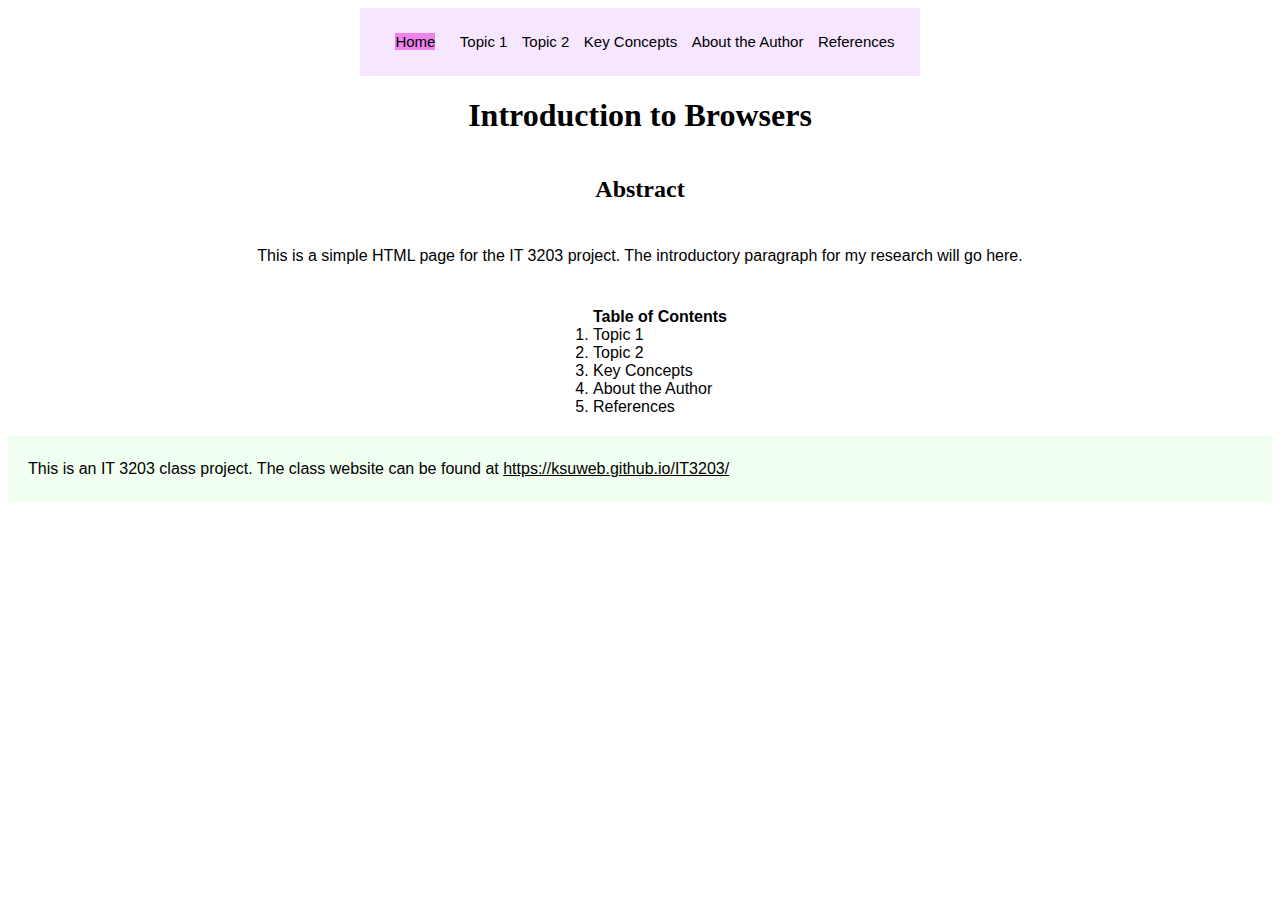
<file: index.html>
<!DOCTYPE html>
<html lang="en">
<head>
    <meta charset="UTF-8">
    <meta name="viewport" content="width=device-width, initial-scale=1.0">
    <link rel="stylesheet" href="style.css">
    <title>IT 3203 Project</title>
</head>


<header>
    <nav>                               <!--the menu bar CHANGE TITLES FOR TOPICS-->
        <ul class ="menu">
            <li><a class = "active" href="index.html">Home</a></li>
            <li><a href="topic1.html">Topic 1</a></li>
            <li><a href="topic2.html">Topic 2</a></li>
            <li><a href="concepts.html">Key Concepts</a></li>
            <li><a href="about.html">About the Author</a></li>
            <li><a href="references.html">References</a></li>
        </ul>
    </nav>
</header>


<body class = "container">
    <h1>Introduction to Browsers</h1>
    <h2>Abstract</h2>
    <p>This is a simple HTML page for the IT 3203 project. The introductory paragraph for my research will go here.</p> <!-- write more content!-->
    
    <!-- Table of Contents (add quicklinks for easy access!)-->
    <ol>
        <b>Table of Contents</b>
        <li>Topic 1</li>
        <li>Topic 2</li>
        <li>Key Concepts</li>
        <li>About the Author</li>
        <li>References</li>
    </ol>
    

</body>



<!-- Footer -->
<footer id = "footer">
    <p>This is an IT 3203 class project. The class website can be found at <a href="https://ksuweb.github.io/IT3203/">https://ksuweb.github.io/IT3203/</a></p>
</footer>

</html>
</file>
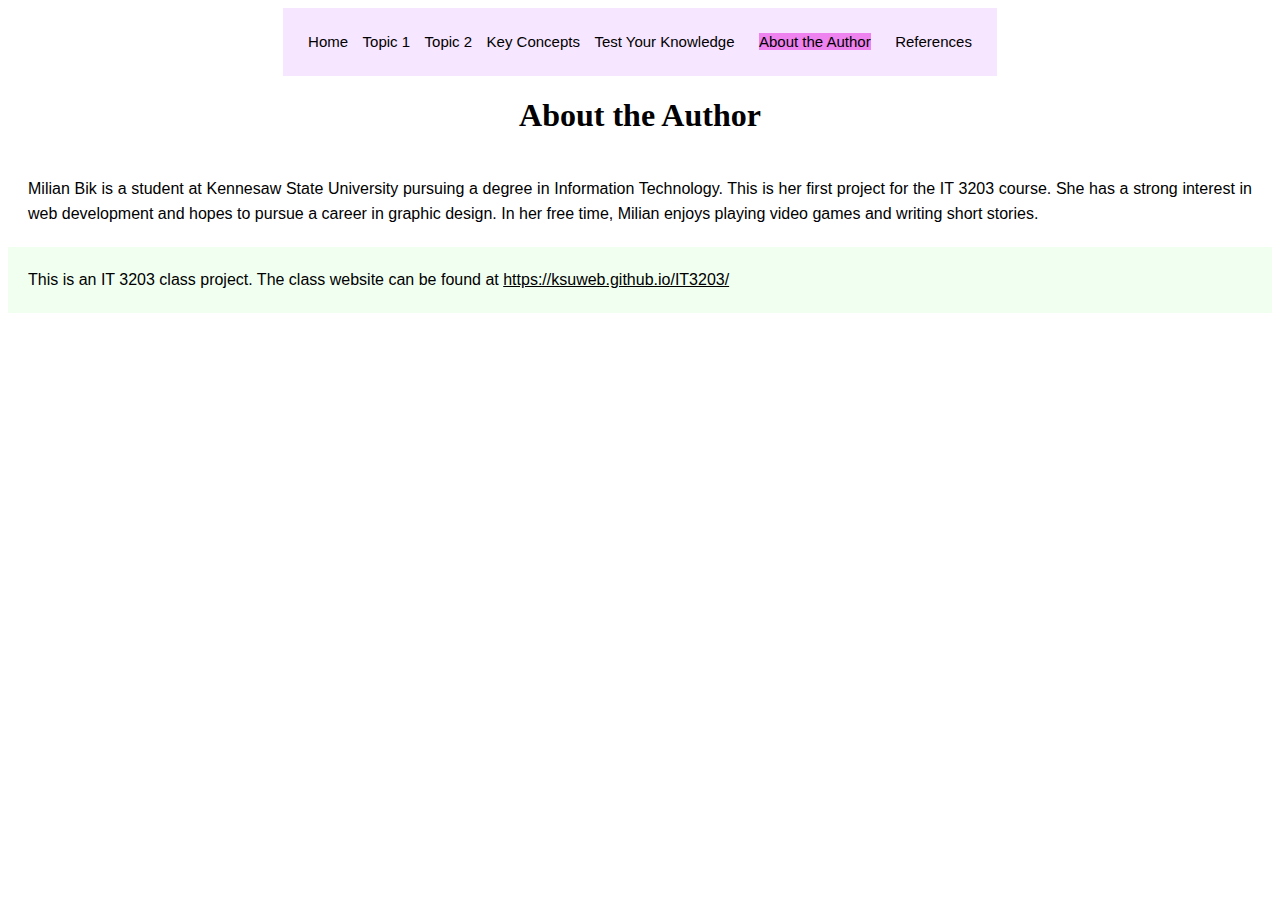
<file: about.html>
<!DOCTYPE html>
<html lang="en">
<head>
    <meta charset="UTF-8">
    <meta name="viewport" content="width=device-width, initial-scale=1.0">
    <link rel="stylesheet" href="style.css">
    <title>About the Author </title>
</head>


<header>
    <nav>                               <!--the menu bar-->
        <ul class ="menu">
            <li><a href="index.html">Home</a></li>
            <li><a href="topic1.html">Topic 1</a></li>
            <li><a href="topic2.html">Topic 2</a></li>
            <li><a href="concepts.html">Key Concepts</a></li>
            <li><a href="quiz.html">Test Your Knowledge</a></li>
            <li><a class = "active" href="about.html">About the Author</a></li>
            <li><a href="references.html">References</a></li>
        </ul>
    </nav>
</header>


<body class = "container">
    <h1>About the Author</h1>
    <p> Milian Bik is a student at Kennesaw State University pursuing a degree in Information Technology. 
        This is her first project for the IT 3203 course. She has a strong interest in web development and hopes to pursue a career in graphic design.
         In her free time, Milian enjoys playing video games and writing short stories.
    </p>

</body>

<footer id = "footer">
    <p>This is an IT 3203 class project. The class website can be found at <a href="https://ksuweb.github.io/IT3203/">https://ksuweb.github.io/IT3203/</a></p>
</footer>


</html>
</file>
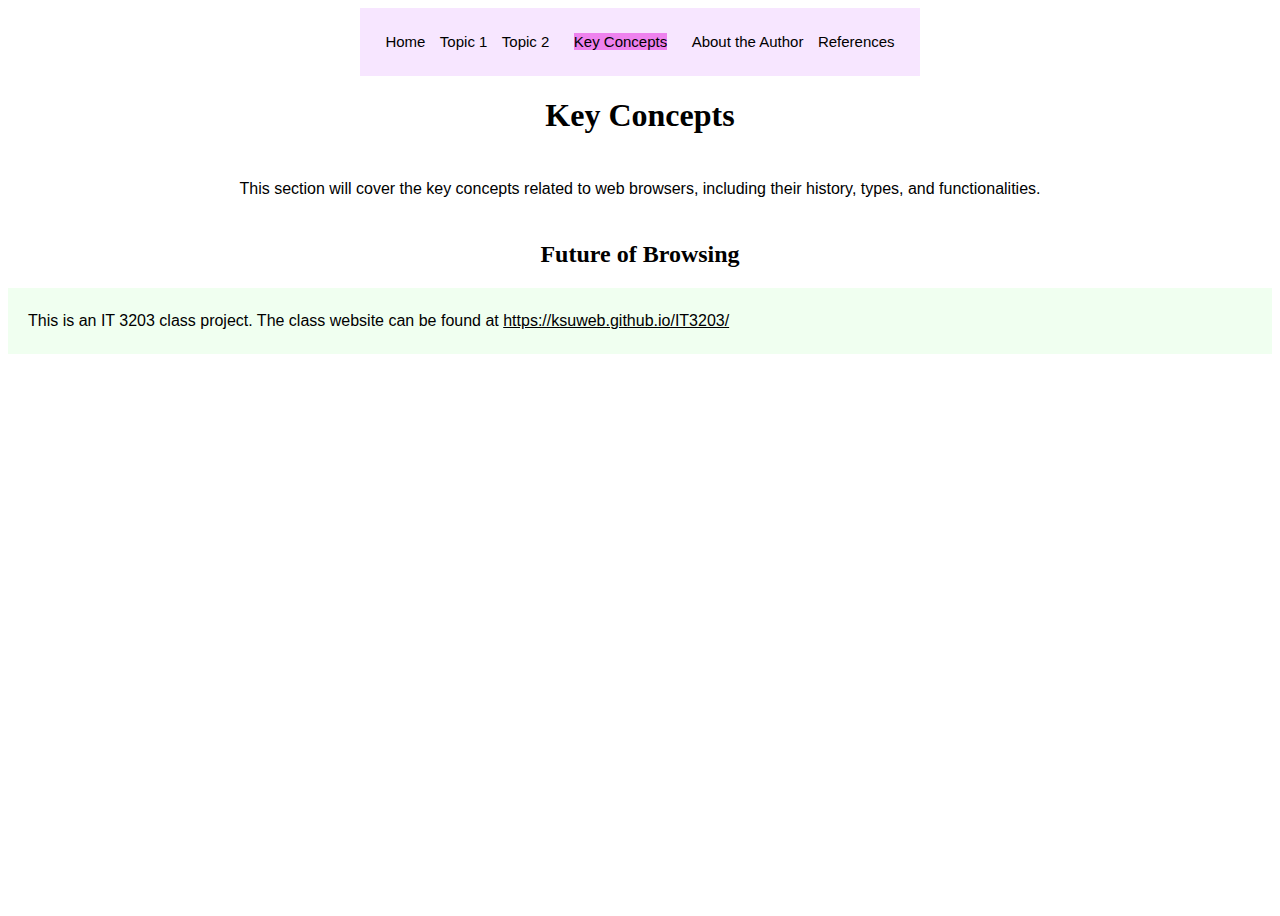
<file: concepts.html>
<!DOCTYPE html>
<html lang="en">
<head>
    <meta charset="UTF-8">
    <meta name="viewport" content="width=device-width, initial-scale=1.0">
    <link rel="stylesheet" href="style.css">
    <title>Key Concepts </title>
</head>


<header>
    <nav>                               <!--the menu bar-->
        <ul class ="menu">
            <li><a href="index.html">Home</a></li>
            <li><a href="topic1.html">Topic 1</a></li>
            <li><a href="topic2.html">Topic 2</a></li>
            <li><a class = "active" href="concepts.html">Key Concepts</a></li>
            <li><a href="about.html">About the Author</a></li>
            <li><a href="references.html">References</a></li>
        </ul>
    </nav>
</header>


<body class = "container">
    <h1> Key Concepts </h1> <!-- basically just vocab about research topic aka glossary! "explain 5 to 7 key concepts related to your research subject"-->
    <p> This section will cover the key concepts related to web browsers, including their history, types, and functionalities. </p>

    <!--
    <table>
        <tr>
            <th>Vocab</th>
            <th>Information</th>
        </tr>
        <tr>
            <td>Cookies</td>
            <td>BLAH</td>
        </tr>
        <tr>
            <td>Incognito Browsing</td>
            <td>BLAH</td>
        </tr>
    </table>

-->
    <h2> Future of Browsing </h2>
</body>





<footer id = "footer">
    <p>This is an IT 3203 class project. The class website can be found at <a href="https://ksuweb.github.io/IT3203/">https://ksuweb.github.io/IT3203/</a></p>
</footer>


</html>
</file>
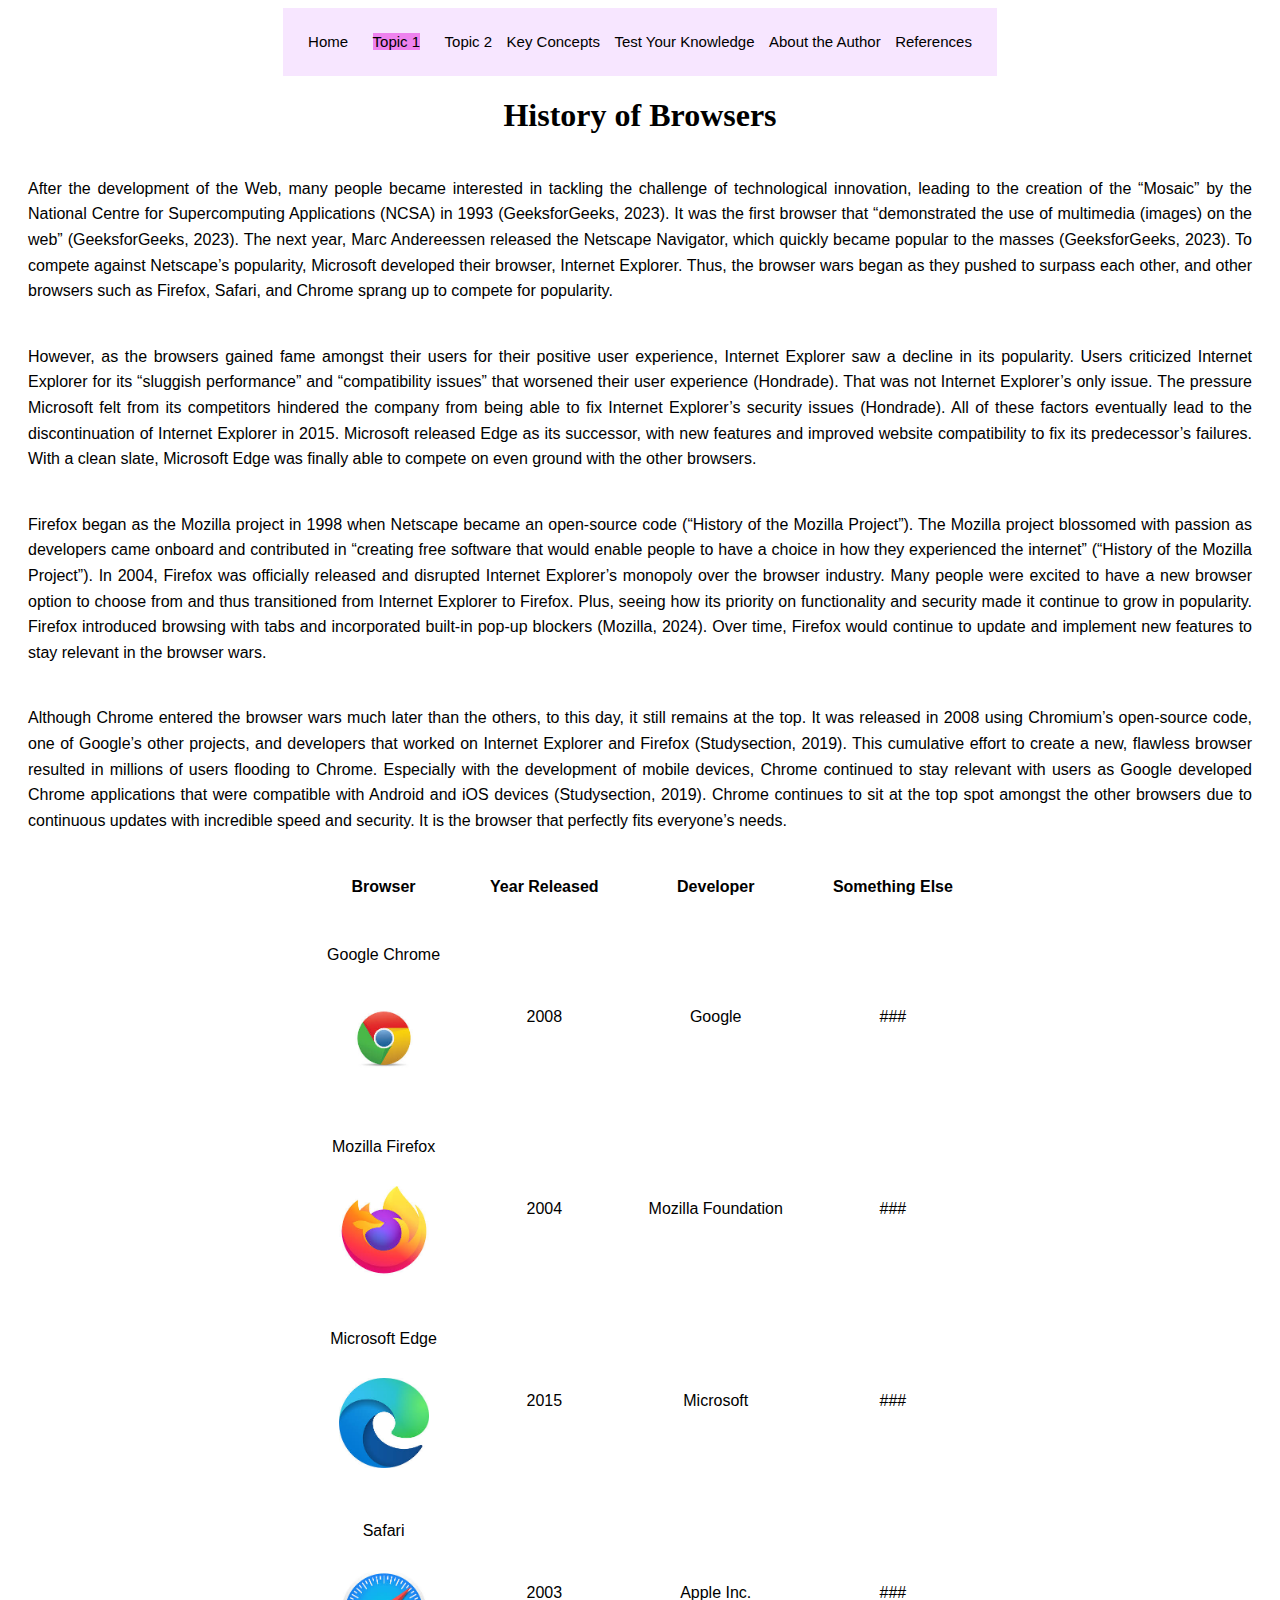
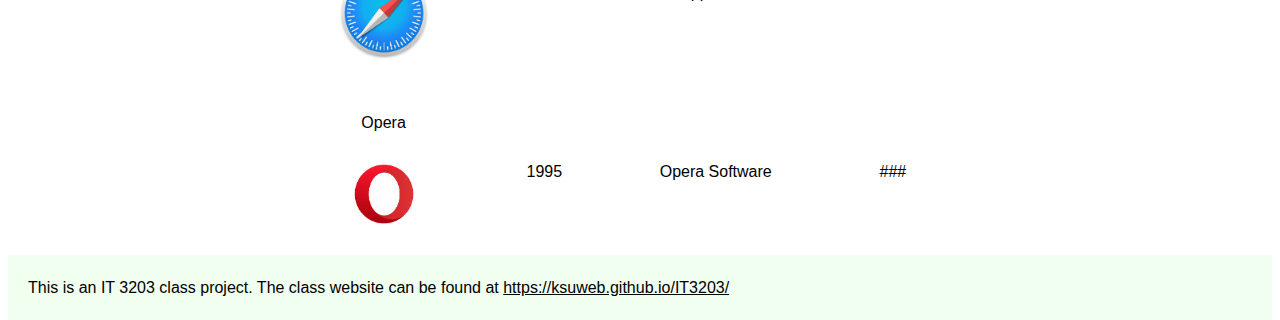
<file: topic1.html>
<!DOCTYPE html>
<html lang="en">
<head>
    <meta charset="UTF-8">
    <meta name="viewport" content="width=device-width, initial-scale=1.0">
    <link rel="stylesheet" href="style.css">
    <title>Topic 1 </title>
</head>


<header>
    <nav>                               <!--the menu bar-->
        <ul class ="menu">
            <li><a href="index.html">Home</a></li>
            <li><a class = "active" href="topic1.html">Topic 1</a></li>
            <li><a href="topic2.html">Topic 2</a></li>
            <li><a href="concepts.html">Key Concepts</a></li>
            <li><a href="quiz.html">Test Your Knowledge</a></li>
            <li><a href="about.html">About the Author</a></li>
            <li><a href="references.html">References</a></li>
        </ul>
    </nav>
</header>


<body class = "container">
    <h1> History of Browsers </h1>
    <p> <!-- The beginning of the Web -->
        After the development of the Web, many people became interested in tackling the challenge of technological innovation, leading to the creation of the “Mosaic” by the National Centre for Supercomputing Applications (NCSA) 
        in 1993 (GeeksforGeeks, 2023). It was the first browser that “demonstrated the use of multimedia (images) on the web” (GeeksforGeeks, 2023). The next year, Marc Andereessen released the Netscape Navigator, which 
        quickly became popular to the masses (GeeksforGeeks, 2023). To compete against Netscape’s popularity, Microsoft developed their browser, Internet Explorer. Thus, the browser wars began as they pushed to surpass 
        each other, and other browsers such as Firefox, Safari, and Chrome sprang up to compete for popularity. 
    </p>
    <p> <!-- IE + Edge Intro -->
        However, as the browsers gained fame amongst their users for their positive user experience, Internet Explorer saw a decline in its popularity. Users criticized Internet Explorer for its “sluggish performance” and
         “compatibility issues” that worsened their user experience (Hondrade). That was not Internet Explorer’s only issue. The pressure Microsoft felt from its competitors hindered the company from being able to fix
         Internet Explorer’s security issues (Hondrade). All of these factors eventually lead to the discontinuation of Internet Explorer in 2015. Microsoft released Edge as its successor, with new features and improved website 
         compatibility to fix its predecessor’s failures. With a clean slate, Microsoft Edge was finally able to compete on even ground with the other browsers.
    </p>
    <p> <!-- Firefox Intro -->
        Firefox began as the Mozilla project in 1998 when Netscape became an open-source code (“History of the Mozilla Project”). The Mozilla project blossomed with passion as developers came onboard and contributed in 
        “creating free software that would enable people to have a choice in how they experienced the internet” (“History of the Mozilla Project”). In 2004, Firefox was officially released and disrupted Internet Explorer’s monopoly 
        over the browser industry. Many people were excited to have a new browser option to choose from and thus transitioned from Internet Explorer to Firefox. Plus, seeing how its priority on functionality and security made it 
        continue to grow in popularity. Firefox introduced browsing with tabs and incorporated built-in pop-up blockers (Mozilla, 2024). Over time, Firefox would continue to update and implement new features to stay relevant in 
        the browser wars.
    </p>
    <p> <!-- Google Intro -->
        Although Chrome entered the browser wars much later than the others, to this day, it still remains at the top. It was released in 2008 using Chromium’s open-source code, one of Google’s other projects, and developers
         that worked on Internet Explorer and Firefox (Studysection, 2019). This cumulative effort to create a new, flawless browser resulted in millions of users flooding to Chrome. Especially with the development of mobile 
         devices, Chrome continued to stay relevant with users as Google developed Chrome applications that were compatible with Android and iOS devices (Studysection, 2019). Chrome continues to sit at the top spot amongst 
         the other browsers due to continuous updates with incredible speed and security. It is the browser that perfectly fits everyone’s needs.
    </p>

    
  
    <!-- table w/ each browser + lil facts STYLE IT ----- use jump links = w/ ID selector to jump to each para on each browser-->
     <table>
        <tr>
            <th>Browser</th>
            <th>Year Released</th>
            <th>Developer</th>
            <th>Something Else</th>
        </tr>
        <tr>
            <td>Google Chrome <br><img class = "logo" src = "chromelogo.jfif" alt="Chrome Logo"> </td>
            <td>2008</td>
            <td>Google</td>
            <td>###</td>
        </tr>
        <tr>
            <td>Mozilla Firefox <br><img class = "logo" src = "firefoxlogo.jfif" alt="Firefox Logo"> </td>
            <td>2004</td>
            <td>Mozilla Foundation</td>
            <td>###</td>
        </tr>
        <tr>
            <td>Microsoft Edge <br><img class = "logo" src = "edgelogo.jfif" alt="MS Edge Logo"> </td>
            <td>2015</td>
            <td>Microsoft</td>
            <td>###</td>
        </tr>
        <tr>
            <td>Safari  <br><img class = "logo" src = "safarilogo.jfif" alt = "Safari Logo"> </td>
            <td>2003</td>
            <td>Apple Inc.</td>
            <td>###</td>
        </tr>
        <tr>
            <td>Opera <br><img class = "logo" src = "operalogo.jfif" alt = "Opera Logo"> </td>
            <td>1995</td>
            <td>Opera Software</td>
            <td>###</td>
        </tr> 
        
     </table> 
    


   

    <!-- Google para-->
    <!-- Firefox para-->
    <!--Edge para-->
    <!--Safari para-->
    <!--Opera para-->
</body>

<footer id = "footer">
    <p>This is an IT 3203 class project. The class website can be found at <a href="https://ksuweb.github.io/IT3203/">https://ksuweb.github.io/IT3203/</a></p>
</footer>

</html>
</file>
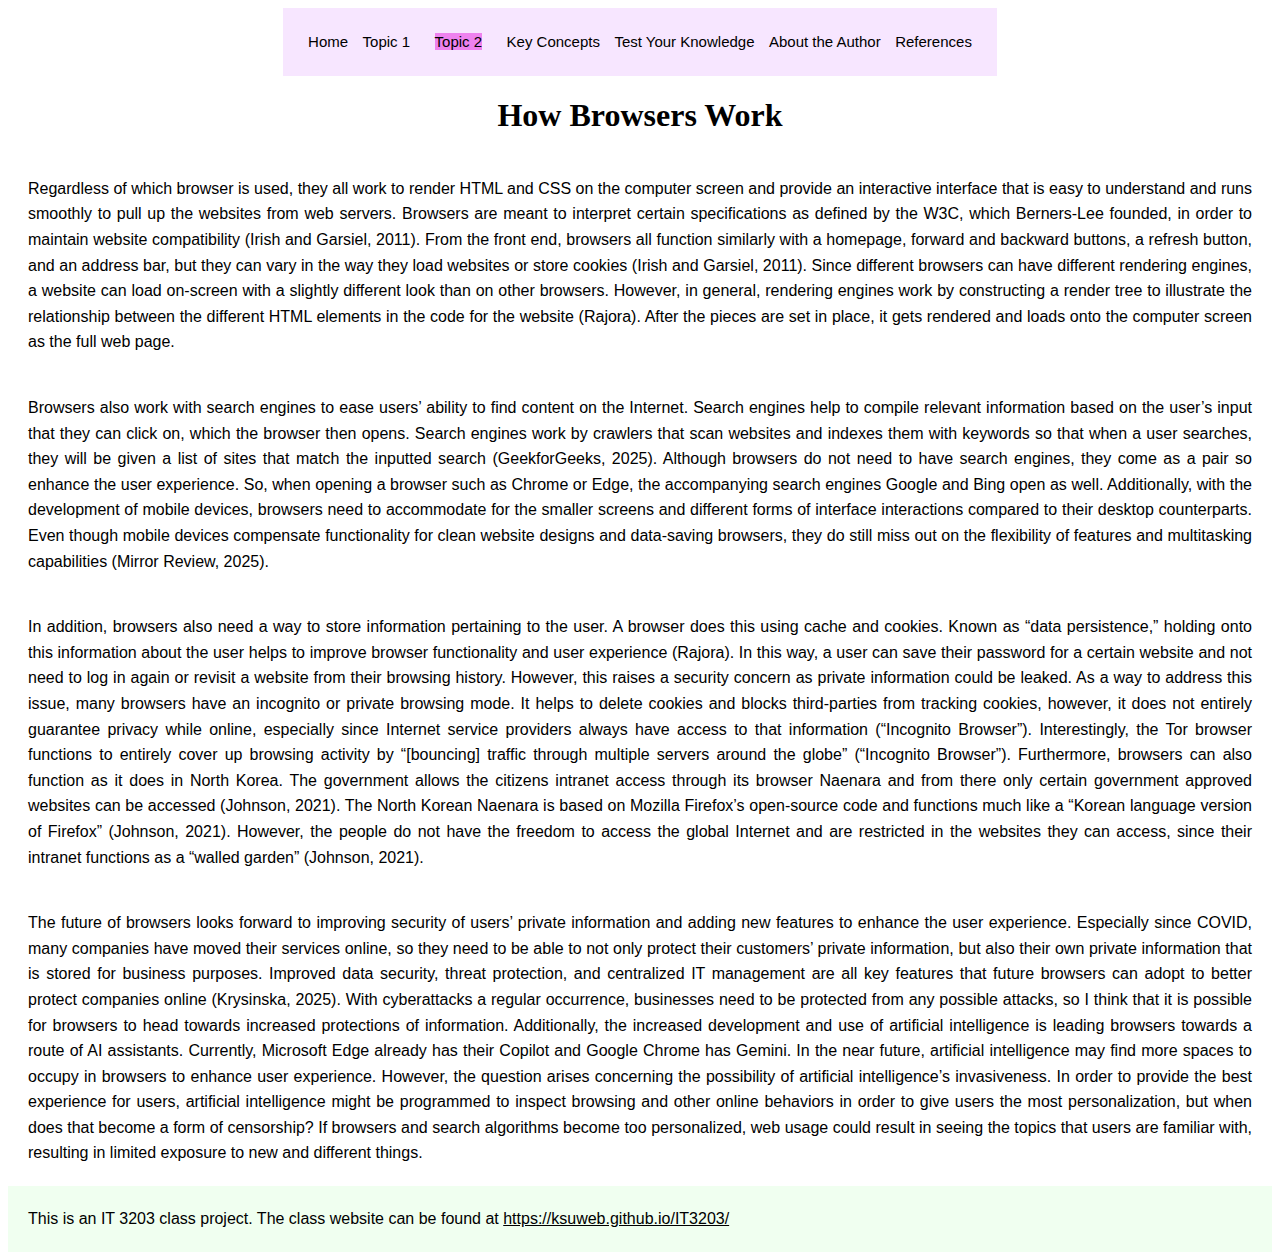
<file: topic2.html>
<!DOCTYPE html>
<html lang="en">
<head>
    <meta charset="UTF-8">
    <meta name="viewport" content="width=device-width, initial-scale=1.0">
    <link rel="stylesheet" href="style.css">
    <title>Topic 2 </title>
</head>


<header>
    <nav>                               <!--the menu bar-->
        <ul class ="menu">
            <li><a href="index.html">Home</a></li>
            <li><a href="topic1.html">Topic 1</a></li>
            <li><a class = "active" href="topic2.html">Topic 2</a></li>
            <li><a href="concepts.html">Key Concepts</a></li>
            <li><a href="quiz.html">Test Your Knowledge</a></li>
            <li><a href="about.html">About the Author</a></li>
            <li><a href="references.html">References</a></li>
        </ul>
    </nav>
</header>


<body class = "container">
    <h1> How Browsers Work </h1>
    <p>
        Regardless of which browser is used, they all work to render HTML and CSS on the computer screen and provide an interactive interface 
        that is easy to understand and runs smoothly to pull up the websites from web servers. Browsers are meant to interpret certain specifications as defined by the W3C, which Berners-Lee founded, in order to maintain 
        website compatibility (Irish and Garsiel, 2011). From the front end, browsers all function similarly with a homepage, forward and backward buttons, a refresh button, and an address bar, but they can vary in the way they 
        load websites or store cookies (Irish and Garsiel, 2011). Since different browsers can have different rendering engines, a website can load on-screen with a slightly different look than on other browsers. However, in general, 
        rendering engines work by constructing a render tree to illustrate the relationship between the different HTML elements in the code for the website (Rajora). After the pieces are set in place, it gets rendered and loads 
        onto the computer screen as the full web page.
    </p>
    <p>
        Browsers also work with search engines to ease users’ ability to find content on the Internet. Search engines help to compile relevant information based on the user’s input that they can click on, which the browser 
        then opens. Search engines work by crawlers that scan websites and indexes them with keywords so that when a user searches, they will be given a list of sites that match the inputted search (GeekforGeeks, 2025). 
        Although browsers do not need to have search engines, they come as a pair so enhance the user experience. So, when opening a browser such as Chrome or Edge, the accompanying search engines Google and Bing 
        open as well. Additionally, with the development of mobile devices, browsers need to accommodate for the smaller screens and different forms of interface interactions compared to their desktop counterparts. Even 
        though mobile devices compensate functionality for clean website designs and data-saving browsers, they do still miss out on the flexibility of features and multitasking capabilities (Mirror Review, 2025).
    </p>
    <p>
        In addition, browsers also need a way to store information pertaining to the user. A browser does this using cache and cookies. Known as “data persistence,” holding onto this information about the user helps to 
        improve browser functionality and user experience (Rajora). In this way, a user can save their password for a certain website and not need to log in again or revisit a website from their browsing history. However, this
        raises a security concern as private information could be leaked. As a way to address this issue, many browsers have an incognito or private browsing mode. It helps to delete cookies and blocks third-parties from 
        tracking cookies, however, it does not entirely guarantee privacy while online, especially since Internet service providers always have access to that information (“Incognito Browser”). Interestingly, the Tor browser 
        functions to entirely cover up browsing activity by “[bouncing] traffic through multiple servers around the globe” (“Incognito Browser”). Furthermore, browsers can also function as it does in North Korea. The government
         allows the citizens intranet access through its browser Naenara and from there only certain government approved websites can be accessed (Johnson, 2021). The North Korean Naenara is based on Mozilla Firefox’s 
         open-source code and functions much like a “Korean language version of Firefox” (Johnson, 2021). However, the people do not have the freedom to access the global Internet and are restricted in the websites they can
          access, since their intranet functions as a “walled garden” (Johnson, 2021).
    </p>
    <p>
        The future of browsers looks forward to improving security of users’ private information and adding new features to enhance the user experience. Especially since COVID, many companies have moved their services
         online, so they need to be able to not only protect their customers’ private information, but also their own private information that is stored for business purposes. Improved data security, threat protection, and 
         centralized IT management are all key features that future browsers can adopt to better protect companies online (Krysinska, 2025). With cyberattacks a regular occurrence, businesses need to be protected from any 
         possible attacks, so I think that it is possible for browsers to head towards increased protections of information. Additionally, the increased development and use of artificial intelligence is leading browsers towards a 
         route of AI assistants. Currently, Microsoft Edge already has their Copilot and Google Chrome has Gemini. In the near future, artificial intelligence may find more spaces to occupy in browsers to enhance user experience. 
         However, the question arises concerning the possibility of artificial intelligence’s invasiveness. In order to provide the best experience for users, artificial intelligence might be programmed to inspect browsing and other 
         online behaviors in order to give users the most personalization, but when does that become a form of censorship? If browsers and search algorithms become too personalized, web usage could result in seeing the topics
          that users are familiar with, resulting in limited exposure to new and different things. 
    </p>

</body>


<footer id = "footer">
    <p>This is an IT 3203 class project. The class website can be found at <a href="https://ksuweb.github.io/IT3203/">https://ksuweb.github.io/IT3203/</a></p>
</footer>

</html>
</file>
<file: style.css>
.container{                 /* Styles the main container by Flexbox */
    display: flex;
    flex-direction: column;
    align-items: center;
    height: 100vh; /* Full viewport height = based on device */
}


h1, h2 {                            /* Styles the main headings */          
    font-family: 'Times New Roman', Times, serif;
    text-align: center;
    /*text-decoration: underline;*/
}

p {                                 /* Styles the paragraphs */
    font-family: 'Trebuchet MS', sans-serif;
    line-height: 1.6;
    margin: 20px;
    text-align: justify;


}

table, th, td {                                  /* Styles the table, table headers, and table data cells */
    border: 2px black; 
    border-collapse: collapse;
    padding: 25px;
    
    text-align: center;
    font-family: 'Trebuchet MS', sans-serif;
}

ul, ol {                                 /* Styles unordered lists */
    margin: 20px;
    padding-left: 40px;
    font-family: 'Trebuchet MS', sans-serif;
}

a {
    color: black;

}
a:hover {                               /* Styles links on hover */
    color: red;
     
    text-decoration: underline;
}
a:visited {
    color: green; 
    
}
/*Add changed color for accessed link*/


     

img {
    max-width: 100%;
    height: auto;
}


.logo { 
    width: 90px;
    height: auto;
    margin-top: 30px;
}



.citations {                       /* Styles the citations list with hanging indent */
    list-style-type: none;
}
.citations li { 
    text-indent: -50px;
    padding-left: 40px;
    margin-bottom: 10px;
}



#footer {                               /* Styles the footer */
   position: relative;
    bottom: 0;
    width: 100%;
    text-align: center;
    background-color: honeydew;
}





.menu {                                             /* Styles the navigation menu */
    list-style-type: none;
    border: 2px black;
    margin: 0;
    padding: 20px;
    background-color: #f7e6ff;
    display: inline-block;

}
.menu li {                                      /* Styles each list item */
    display: inline-block;                         
    padding: 5px;        /* Adds horizontal spacing between items */
}

.menu li a {                                    /* Styles the links */
    text-decoration: none;
    color: black;
    font-size: 20px;
}
.menu li a:hover:not(.active){                              /* Styles the links on hover */
    background-color: #efccff;
    color: black;
    padding: 5px;
}
.menu li a.active {                           /* Styles the active link */
    background-color: violet;
    margin: 0px  10px 10px;
}

@media (max-width: 600px){
    
    /* FOR MENU*/
    .dropbtn{
        background-color: #f7e6ff;
        border: none;
        display: block;
    }
    #dropdown-content{
        display: none;
    }
    #menu-nav{
        position: relative;
        

    }
    .menu{
        display: flex;
        flex-direction: column;
        width: 100%;
    }
   .menu a{
    display: none;
   }
   
   /* FOR BODY TEXT*/
}


@media (min-width: 601px) {
    
    /* FOR MENU*/
    .dropbtn{
        display: none;
    }
    
    .menu li a {
        font-size: 15px;

    }

}

@media (min-width: 992px){

    /* FOR BODY TEXT*/
    .grid-container{
        display: grid;
        grid-template-columns: 30% 70%
    }
    .left {
        background-color: lightcyan; 

    }

}

#toc {
    width: 100%;
    /*list-style: none; */
}
#toc a:hover {
    color: coral;
}
#toc a:visited {
    color: black;
}
</file>
